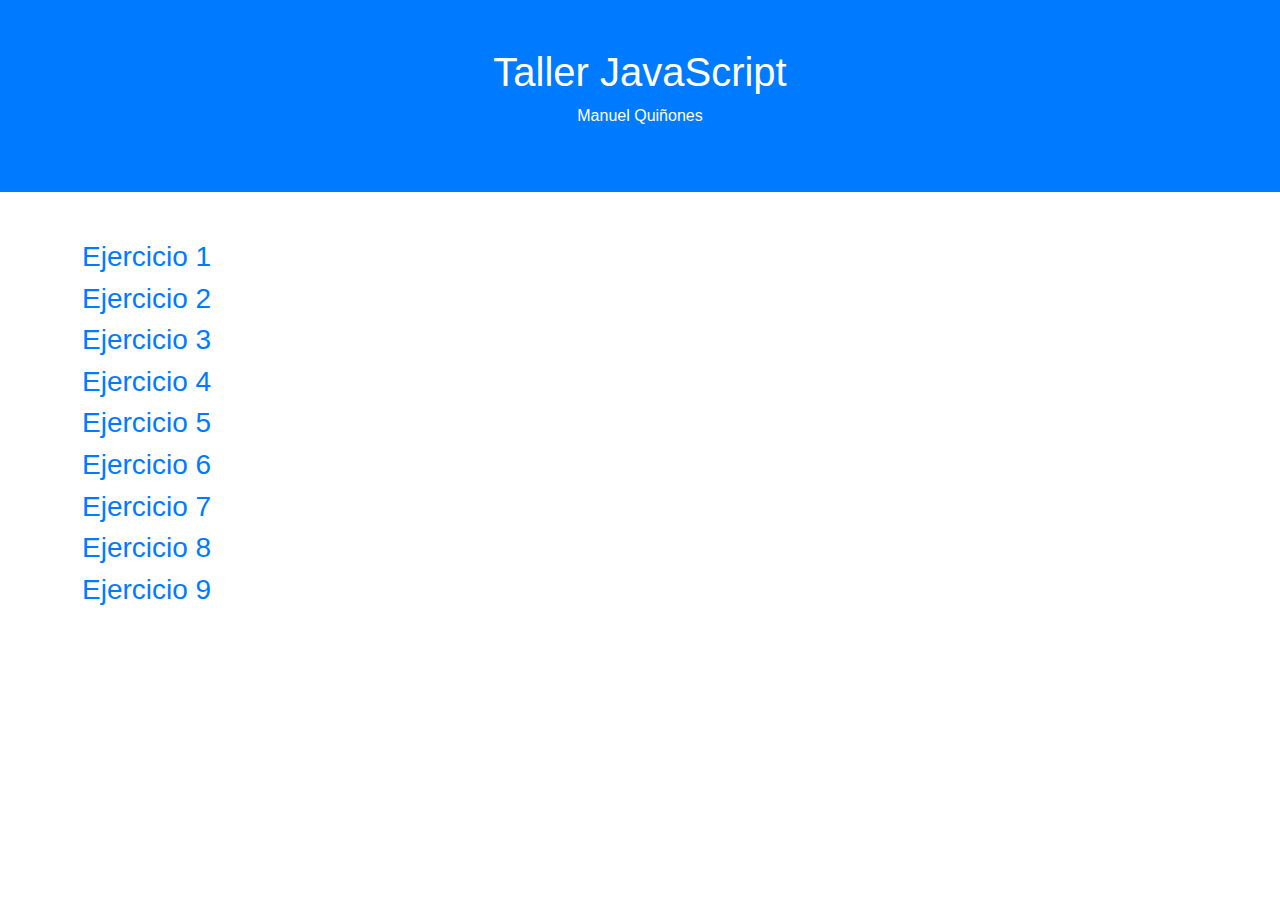
<file: index.html>
<!DOCTYPE html>
<html lang="en">

<head>
    <meta charset="UTF-8">
    <meta http-equiv="X-UA-Compatible" content="IE=edge">
    <meta name="viewport" content="width=device-width, initial-scale=1.0">
    <link href="https://cdn.jsdelivr.net/npm/bootstrap@5.1.3/dist/css/bootstrap.min.css" rel="stylesheet">
    <script src="https://cdn.jsdelivr.net/npm/bootstrap@5.1.3/dist/js/bootstrap.bundle.min.js"></script>
    <link rel="stylesheet" href="https://cdn.jsdelivr.net/npm/bootstrap@4.6.1/dist/css/bootstrap.min.css">
    <script src="https://cdn.jsdelivr.net/npm/jquery@3.5.1/dist/jquery.slim.min.js"></script>
    <script src="https://cdn.jsdelivr.net/npm/popper.js@1.16.1/dist/umd/popper.min.js"></script>
    <script src="https://cdn.jsdelivr.net/npm/bootstrap@4.6.1/dist/js/bootstrap.bundle.min.js"></script>
    <link rel="stylesheet" href="./css/styles.css">
    <title>Document</title>
</head>

<body>

    <div class="container-fluid p-5 bg-primary text-white text-center">
        <h1>Taller JavaScript</h1>
        <p>Manuel Quiñones </p>
    </div>

    <div class="container mt-5">
        <div class="row">
            <h3 class="text-success"><a href="./index1.html" target="blank_">Ejercicio 1</a></h3>
            <h3 class="text-success"><a href="./index2.html" target="blank_">Ejercicio 2</a></h3>
            <h3 class="text-success"><a href="./index3.html" target="blank_">Ejercicio 3</a></h3>
            <h3 class="text-success"><a href="./index4.html" target="blank_">Ejercicio 4</a></h3>
            <h3 class="text-success"><a href="./index5.html" target="blank_">Ejercicio 5</a></h3>
            <h3 class="text-success"><a href="./index6.html" target="blank_">Ejercicio 6</a></h3>
            <h3 class="text-success"><a href="./index7.html" target="blank_">Ejercicio 7</a></h3>
            <h3 class="text-success"><a href="./index8.html" target="blank_">Ejercicio 8</a></h3> 
            <h3 class="text-success"><a href="./index9.html" target="blank_">Ejercicio 9</a></h3>           
        </div>
    </div>

   
</body>

</html>
</file>
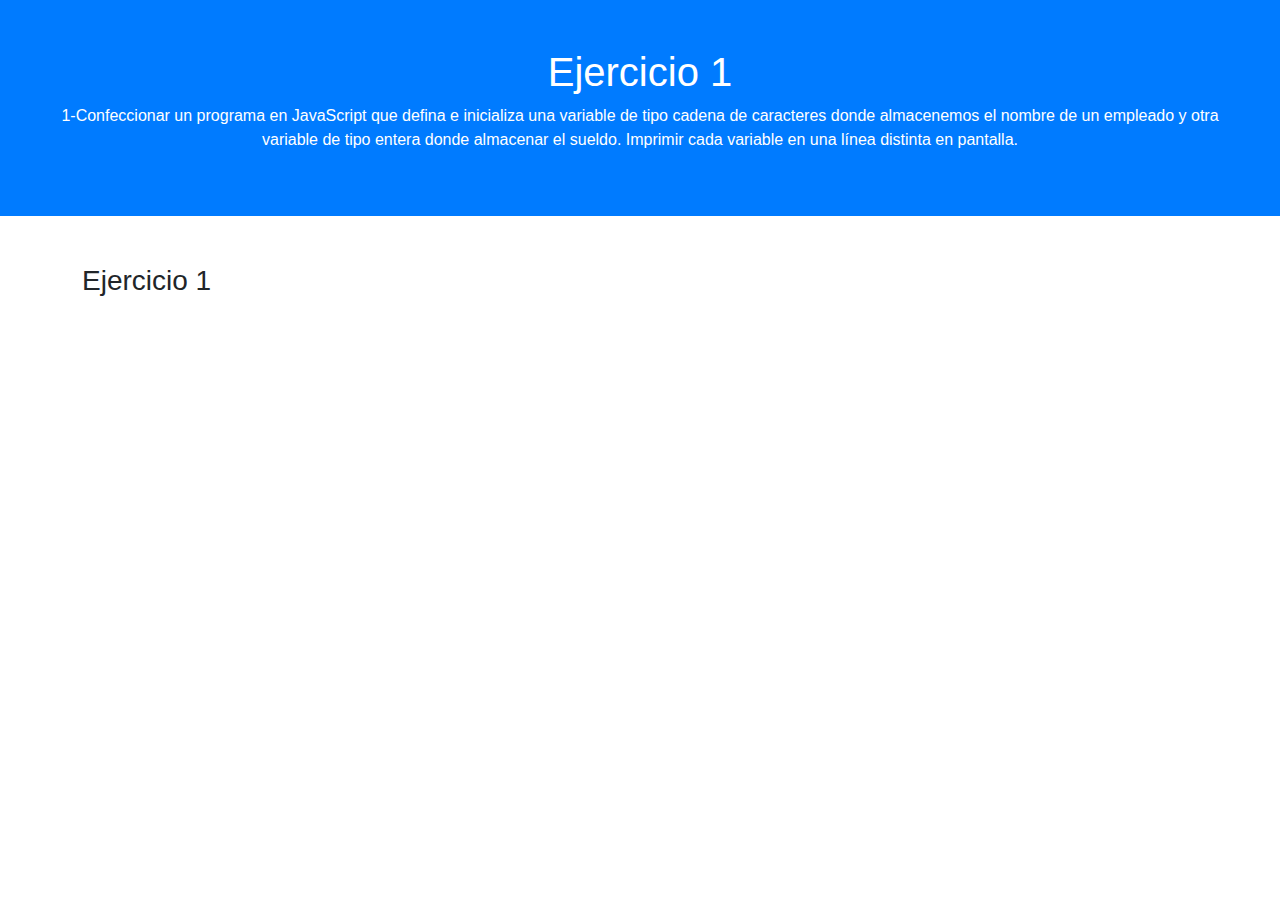
<file: index1.html>
<!DOCTYPE html>
<html lang="en">

<head>
    <meta charset="UTF-8">
    <meta http-equiv="X-UA-Compatible" content="IE=edge">
    <meta name="viewport" content="width=device-width, initial-scale=1.0">
    <link href="https://cdn.jsdelivr.net/npm/bootstrap@5.1.3/dist/css/bootstrap.min.css" rel="stylesheet">
    <script src="https://cdn.jsdelivr.net/npm/bootstrap@5.1.3/dist/js/bootstrap.bundle.min.js"></script>
    <link rel="stylesheet" href="https://cdn.jsdelivr.net/npm/bootstrap@4.6.1/dist/css/bootstrap.min.css">
    <script src="https://cdn.jsdelivr.net/npm/jquery@3.5.1/dist/jquery.slim.min.js"></script>
    <script src="https://cdn.jsdelivr.net/npm/popper.js@1.16.1/dist/umd/popper.min.js"></script>
    <script src="https://cdn.jsdelivr.net/npm/bootstrap@4.6.1/dist/js/bootstrap.bundle.min.js"></script>
    <link rel="stylesheet" href="./css/styles.css">
    <title>Document</title>
</head>

<body>

    <div class="container-fluid p-5 bg-primary text-white text-center">
        <h1>Ejercicio 1</h1>
        <p>1-Confeccionar un programa en JavaScript que defina e inicializa una variable de tipo cadena de caracteres donde almacenemos el nombre de un empleado y otra variable de tipo entera donde almacenar el sueldo. Imprimir cada variable en una línea distinta en pantalla.  </p>
    </div>

    <div class="container mt-5">
        <div class="row">
            <h3>Ejercicio 1</h3>
           


        </div>
    </div>


    <script src="./javascript/ejercicio1.js"></script>
</body>

</html>
</file>
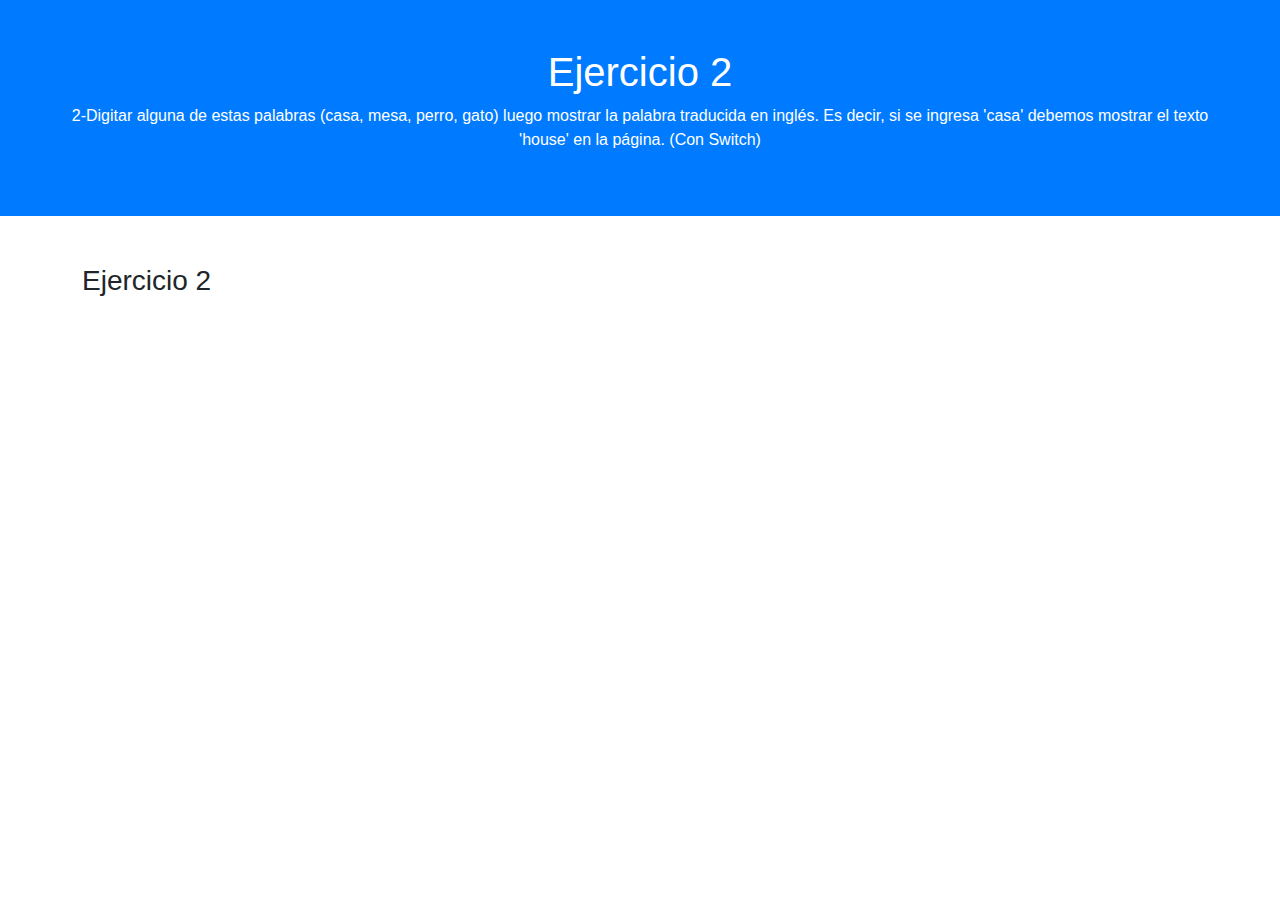
<file: index2.html>
<!DOCTYPE html>
<html lang="en">

<head>
    <meta charset="UTF-8">
    <meta http-equiv="X-UA-Compatible" content="IE=edge">
    <meta name="viewport" content="width=device-width, initial-scale=1.0">
    <link href="https://cdn.jsdelivr.net/npm/bootstrap@5.1.3/dist/css/bootstrap.min.css" rel="stylesheet">
    <script src="https://cdn.jsdelivr.net/npm/bootstrap@5.1.3/dist/js/bootstrap.bundle.min.js"></script>
    <link rel="stylesheet" href="https://cdn.jsdelivr.net/npm/bootstrap@4.6.1/dist/css/bootstrap.min.css">
    <script src="https://cdn.jsdelivr.net/npm/jquery@3.5.1/dist/jquery.slim.min.js"></script>
    <script src="https://cdn.jsdelivr.net/npm/popper.js@1.16.1/dist/umd/popper.min.js"></script>
    <script src="https://cdn.jsdelivr.net/npm/bootstrap@4.6.1/dist/js/bootstrap.bundle.min.js"></script>
    <link rel="stylesheet" href="./css/styles.css">
    <title>Document</title>
</head>

<body>

    <div class="container-fluid p-5 bg-primary text-white text-center">
        <h1>Ejercicio 2</h1>
        <p>2-Digitar alguna de estas palabras (casa, mesa, perro, gato) luego mostrar la palabra traducida en inglés. Es decir, si se ingresa 'casa' debemos mostrar el texto 'house' en la página. (Con Switch)

        </p>
    </div>

    <div class="container mt-5">
        <div class="row">
                <h3>Ejercicio 2</h3>
        </div>
    </div>


    <script src="./javascript/ejercicio2.js"></script>
</body>

</html>
</file>
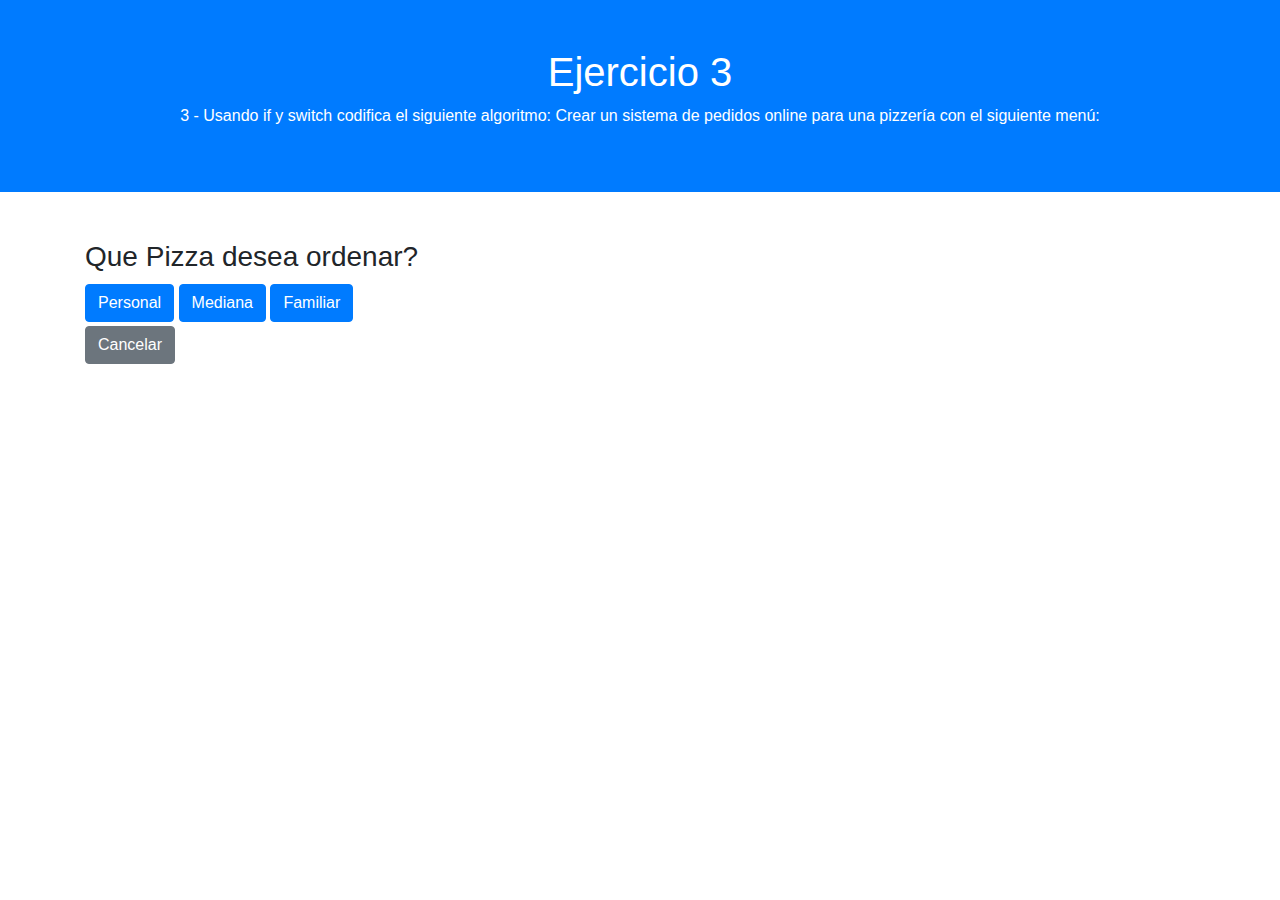
<file: index3.html>
<!DOCTYPE html>
<html lang="en">

<head>
    <meta charset="UTF-8">
    <meta http-equiv="X-UA-Compatible" content="IE=edge">
    <meta name="viewport" content="width=device-width, initial-scale=1.0">
    <link href="https://cdn.jsdelivr.net/npm/bootstrap@5.1.3/dist/css/bootstrap.min.css" rel="stylesheet">
    <script src="https://cdn.jsdelivr.net/npm/bootstrap@5.1.3/dist/js/bootstrap.bundle.min.js"></script>
    <link rel="stylesheet" href="https://cdn.jsdelivr.net/npm/bootstrap@4.6.1/dist/css/bootstrap.min.css">
    <script src="https://cdn.jsdelivr.net/npm/jquery@3.5.1/dist/jquery.slim.min.js"></script>
    <script src="https://cdn.jsdelivr.net/npm/popper.js@1.16.1/dist/umd/popper.min.js"></script>
    <script src="https://cdn.jsdelivr.net/npm/bootstrap@4.6.1/dist/js/bootstrap.bundle.min.js"></script>
    <link rel="stylesheet" href="./css/styles.css">
    <title>Document</title>
</head>

<body>

    <div class="container-fluid p-5 bg-primary text-white text-center">
        <h1>Ejercicio 3</h1>
        <p>3 - Usando if y switch codifica el siguiente algoritmo: Crear un sistema de pedidos online para una pizzería
            con el siguiente menú:</p>
    </div>

    <div class="container mt-5">
        <div class="row">

            <div class="col-sm-4">
                <div>
                    <h3>Que Pizza desea ordenar?</h3>
                    <button id="bt1" type="button" class="btn btn-primary">Personal</button>
                    <button id="bt2" type="button" class="btn btn-primary">Mediana</button>
                    <button id="bt3" type="button" class="btn btn-primary">Familiar</button>
                    <button id="cancel0" type="button" class="btn btn-secondary">Cancelar</button>
                </div>
            </div>

            <div class="col-sm-4">
                <div id="div1" class="hide-element">
                    <h3>Pizza Personal</h3>
                    <button id="bt11" type="button" class="btn btn-primary">Pollo y Champiñones</button>
                    <button id="bt12" type="button" class="btn btn-primary">Hawaiana</button>
                    <button id="bt13" type="button" class="btn btn-primary">Carnes</button>
                </div>

                <div id="div2" class="hide-element">
                    <h3>Pizza Mediana</h3>
                    <button id="bt21" type="button" class="btn btn-primary">Mexicana</button>
                    <button id="bt22" type="button" class="btn btn-primary">Criolla</button>
                </div>

                <div id="div3" class="hide-element">
                    <h3>Pizza Familiar</h3>
                    <button id="bt31" type="button" class="btn btn-primary">Vegetariana</button>
                    <button id="bt32" type="button" class="btn btn-primary">Carne y Pollo</button>
                </div>

                <div id="div13" class="hide-element">
                    <button id="cancel1" type="button" class="btn btn-secondary">Cancelar</button>
                    <button id="acep1" type="button" class="btn btn-danger">Aceptar</button>

                </div>
            </div>

            <div class="col-sm-4">

                <div id="div4" class="hide-element">
                    <h3>Pollo y Champiñones</h3>
                    <button id="bt41" type="button" class="btn btn-primary">Con queso</button>
                    <button id="bt42" type="button" class="btn btn-primary">Sin queso</button>
                    <div id="div41" class="hide-element">
                        <button id="bt421" type="button" class="btn btn-success">Con salsa</button>
                        <button id="bt422" type="button" class="btn btn-success">Con Borde de Bocadillo</button>
                    </div>
                </div>

                <div id="div5" class="hide-element">
                    <h3>Hawaiana</h3>
                    <button id="bt51" type="button" class="btn btn-primary">Sin piña</button>
                    <button id="bt52" type="button" class="btn btn-primary">Sin jamon</button>
                    <div id="div51" class="hide-element">
                        <button id="bt521" type="button" class="btn btn-success">Con salami</button>
                    </div>
                </div>

                <div id="div6" class="hide-element">
                    <h3>Carnes</h3>
                    <button id="bt61" type="button" class="btn btn-primary">Sin salami</button>
                    <div id="div61" class="hide-element">
                        <button id="bt611" type="button" class="btn btn-success">Con cabano</button>
                    </div>
                    <button id="bt62" type="button" class="btn btn-primary">Con queso</button>
                </div>

                <div id="div7" class="hide-element">
                    <h3>Mexicana</h3>
                    <button id="bt71" type="button" class="btn btn-primary">Con nachos</button>
                    <button id="bt72" type="button" class="btn btn-primary">Sin nachos</button>
                    <div id="div71" class="hide-element">
                        <button id="bt711" type="button" class="btn btn-success">Extra guacamole</button>
                    </div>
                </div>

                <div id="div8" class="hide-element">
                    <h3>Criolla</h3>
                    <button id="bt81" type="button" class="btn btn-primary">Con maíz</button>
                    <button id="bt82" type="button" class="btn btn-primary">Sin maíz</button>
                    <div id="div81" class="hide-element">
                        <button id="bt811" type="button" class="btn btn-success">Extra carne molida</button>
                        <button id="bt812" type="button" class="btn btn-success">Con queso</button>
                    </div>
                </div>

                <div id="div9" class="hide-element">
                    <h3>Vegetariana</h3>
                    <button id="bt91" type="button" class="btn btn-primary">Sin queso</button>
                    <button id="bt92" type="button" class="btn btn-primary">Con queso</button>
                </div>

                <div id="div10" class="hide-element">
                    <h3>Carne y Pollo</h3>
                    <button id="bt101" type="button" class="btn btn-primary">Adición de salchicha</button>
                    <button id="bt102" type="button" class="btn btn-primary">Adición de champiñones</button>

                </div>
                <div id="div410" class="hide-element">
                    <button id="cancel2" type="button" class="btn btn-secondary">Cancelar</button>
                    <button id="acep2" type="button" class="btn btn-danger">Aceptar</button>

                </div>
            </div>
        </div>

        <div class="row">
            <h3 id="info" class="text-primary"></h3>
        </div>
    </div>


    <script src="./javascript/ejercicio3.js"></script>
</body>

</html>
</file>
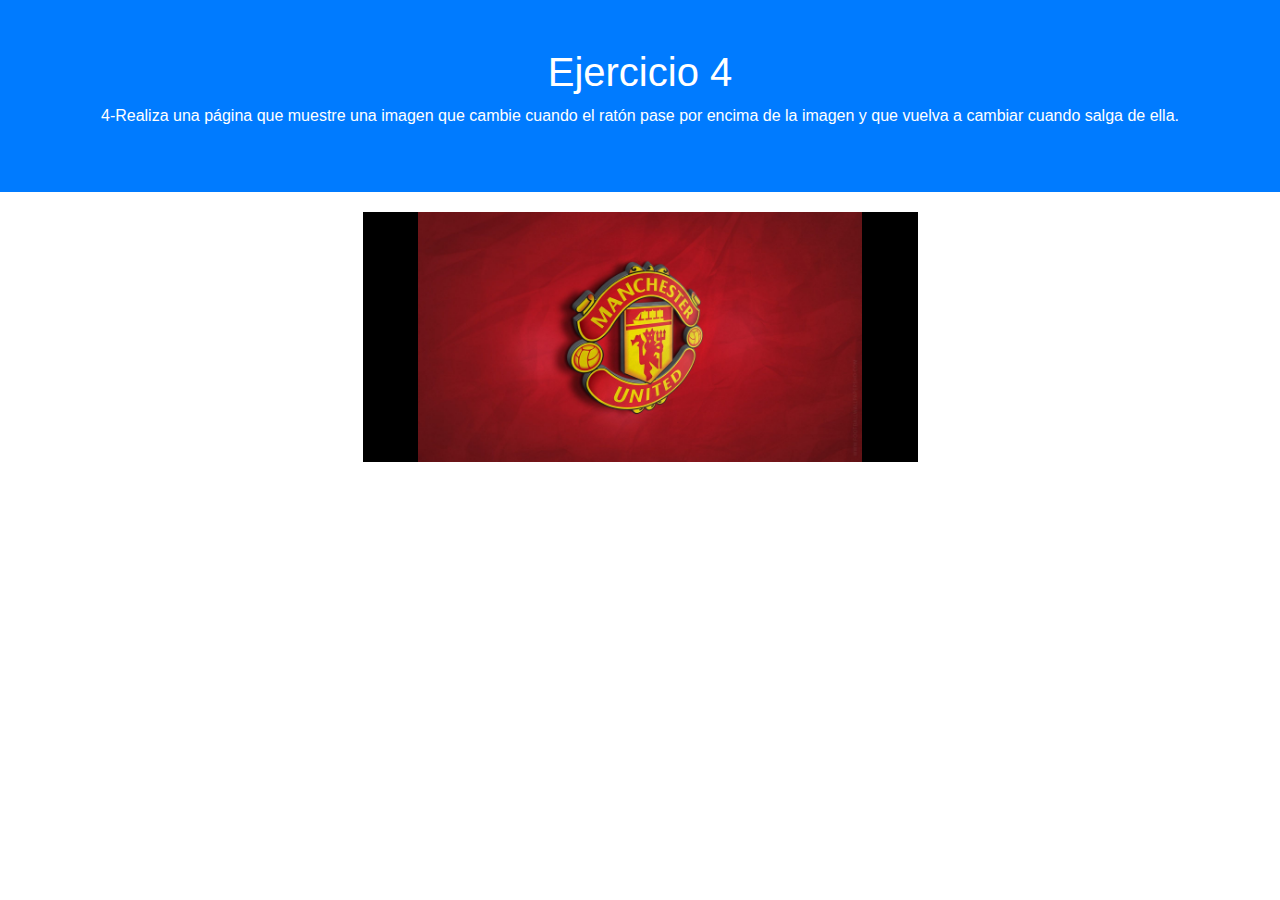
<file: index4.html>
<!DOCTYPE html>
<html lang="en">

<head>
    <meta charset="UTF-8">
    <meta http-equiv="X-UA-Compatible" content="IE=edge">
    <meta name="viewport" content="width=device-width, initial-scale=1.0">
    <link href="https://cdn.jsdelivr.net/npm/bootstrap@5.1.3/dist/css/bootstrap.min.css" rel="stylesheet">
    <script src="https://cdn.jsdelivr.net/npm/bootstrap@5.1.3/dist/js/bootstrap.bundle.min.js"></script>
    <link rel="stylesheet" href="https://cdn.jsdelivr.net/npm/bootstrap@4.6.1/dist/css/bootstrap.min.css">
    <script src="https://cdn.jsdelivr.net/npm/jquery@3.5.1/dist/jquery.slim.min.js"></script>
    <script src="https://cdn.jsdelivr.net/npm/popper.js@1.16.1/dist/umd/popper.min.js"></script>
    <script src="https://cdn.jsdelivr.net/npm/bootstrap@4.6.1/dist/js/bootstrap.bundle.min.js"></script>
    <link rel="stylesheet" href="./css/styles.css">
    <title>Document</title>
</head>

<body>

    <div class="container-fluid p-5 bg-primary text-white text-center">
        <h1>Ejercicio 4</h1>
        <p>4-Realiza una página que muestre una imagen que cambie cuando el ratón pase por encima de la imagen y que vuelva a cambiar cuando salga de ella.
        </p>
    </div>

    <div class="container div-change">
       <figure id="fig" class="figure-change">
           <img id="img"  class = "img-change" src="./images/WallpaperDog-1.jpg" alt="image1" srcset="">
       </figure>
    </div>


<script src="./javascript/ejercicio4.js"></script>
</body>

</html>
</file>
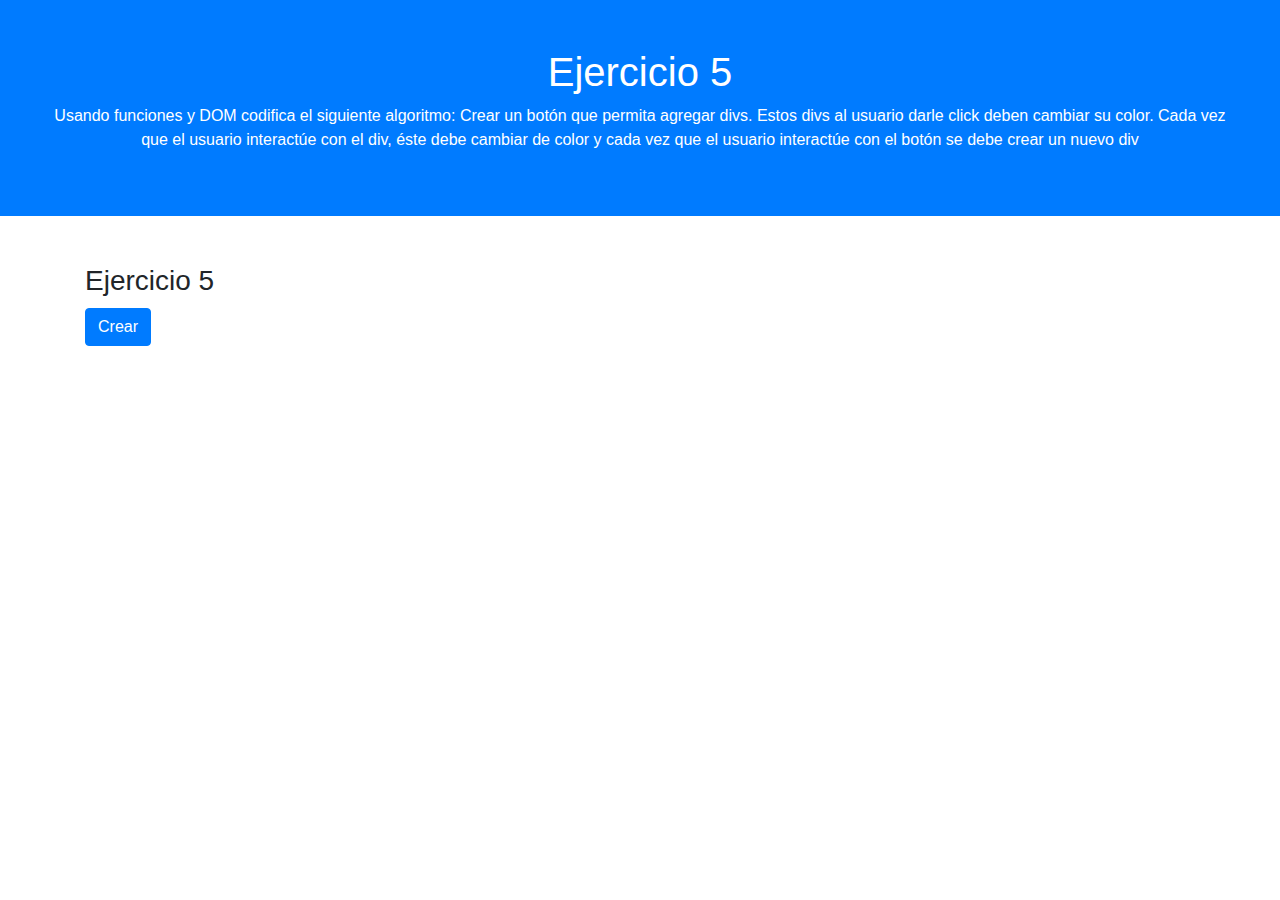
<file: index5.html>
<!DOCTYPE html>
<html lang="en">

<head>
    <meta charset="UTF-8">
    <meta http-equiv="X-UA-Compatible" content="IE=edge">
    <meta name="viewport" content="width=device-width, initial-scale=1.0">
    <link href="https://cdn.jsdelivr.net/npm/bootstrap@5.1.3/dist/css/bootstrap.min.css" rel="stylesheet">
    <script src="https://cdn.jsdelivr.net/npm/bootstrap@5.1.3/dist/js/bootstrap.bundle.min.js"></script>
    <link rel="stylesheet" href="https://cdn.jsdelivr.net/npm/bootstrap@4.6.1/dist/css/bootstrap.min.css">
    <script src="https://cdn.jsdelivr.net/npm/jquery@3.5.1/dist/jquery.slim.min.js"></script>
    <script src="https://cdn.jsdelivr.net/npm/popper.js@1.16.1/dist/umd/popper.min.js"></script>
    <script src="https://cdn.jsdelivr.net/npm/bootstrap@4.6.1/dist/js/bootstrap.bundle.min.js"></script>
    <link rel="stylesheet" href="./css/styles.css">
    <title>Document</title>
</head>

<body>

    <div class="container-fluid p-5 bg-primary text-white text-center">
        <h1>Ejercicio 5</h1>
        <p>Usando funciones y DOM codifica el siguiente algoritmo: Crear un botón que permita agregar divs. Estos divs
            al usuario darle click deben cambiar su color. Cada vez que el usuario interactúe con el div, éste debe
            cambiar de color y cada vez que el usuario interactúe con el botón se debe crear un nuevo div
        </p>
    </div>

    <div class="container mt-5">
        <div class="row">

            <div class="col-sm-4">
                <h3>Ejercicio 5</h3>
                <button id="btnc" type="button" class="btn btn-primary">Crear</button>
            </div>

            <div id="cnt" class="col-sm-4">
                <!-- <div class="div-size"></div> -->
            </div>

            <div class="col-sm-4">

            </div>



        </div>
    </div>


    <script src="./javascript/ejercicio5.js"></script>
</body>

</html>
</file>
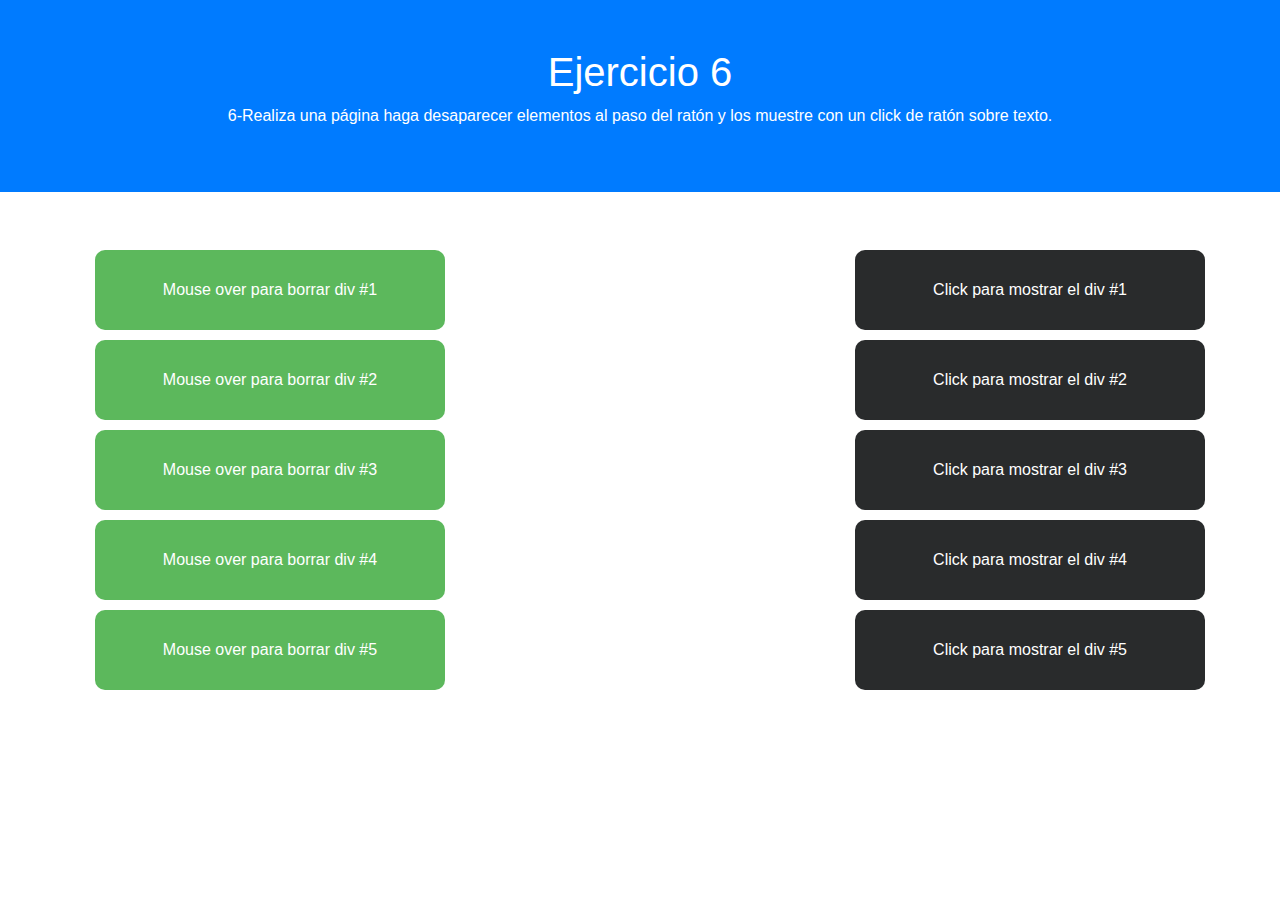
<file: index6.html>
<!DOCTYPE html>
<html lang="en">

<head>
    <meta charset="UTF-8">
    <meta http-equiv="X-UA-Compatible" content="IE=edge">
    <meta name="viewport" content="width=device-width, initial-scale=1.0">
    <link href="https://cdn.jsdelivr.net/npm/bootstrap@5.1.3/dist/css/bootstrap.min.css" rel="stylesheet">
    <script src="https://cdn.jsdelivr.net/npm/bootstrap@5.1.3/dist/js/bootstrap.bundle.min.js"></script>
    <link rel="stylesheet" href="https://cdn.jsdelivr.net/npm/bootstrap@4.6.1/dist/css/bootstrap.min.css">
    <script src="https://cdn.jsdelivr.net/npm/jquery@3.5.1/dist/jquery.slim.min.js"></script>
    <script src="https://cdn.jsdelivr.net/npm/popper.js@1.16.1/dist/umd/popper.min.js"></script>
    <script src="https://cdn.jsdelivr.net/npm/bootstrap@4.6.1/dist/js/bootstrap.bundle.min.js"></script>
    <link rel="stylesheet" href="./css/styles.css">
    <title>Document</title>
</head>

<body>

    <div class="container-fluid p-5 bg-primary text-white text-center">
        <h1>Ejercicio 6</h1>
        <p>6-Realiza una página haga desaparecer elementos al paso del ratón y los muestre con un click de ratón sobre texto.

        </p>
    </div>

    <div class="container mt-5">
        <div class="row">
            <div id="cnt1" class="col-sm-4"></div>
             <div class="col-sm-4"></div>
            <div id="cnt" class="col-sm-4"></div>   
        </div>
    </div>
     <script src="./javascript/ejercicio6.js"></script>
</body>

</html>
</file>
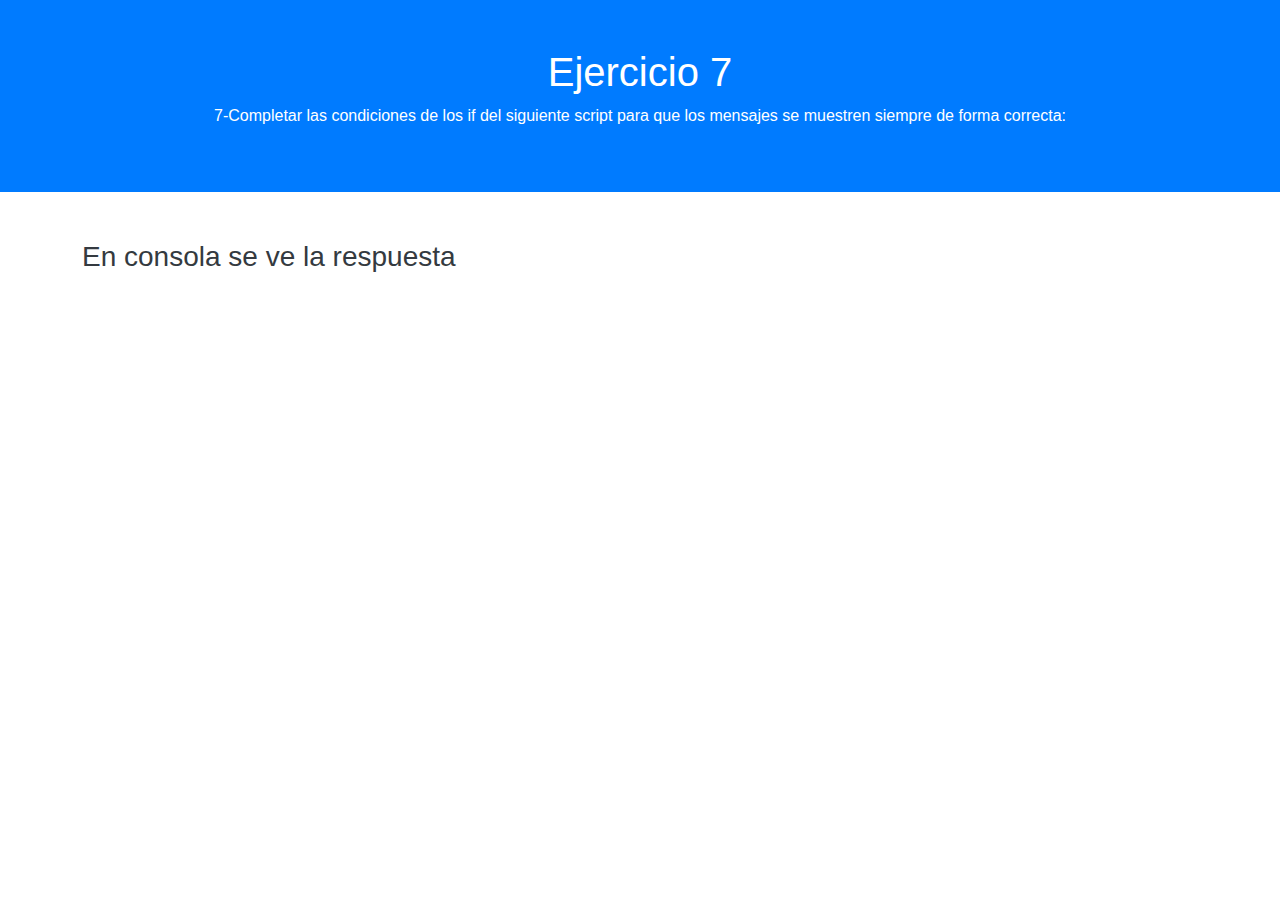
<file: index7.html>
<!DOCTYPE html>
<html lang="en">

<head>
    <meta charset="UTF-8">
    <meta http-equiv="X-UA-Compatible" content="IE=edge">
    <meta name="viewport" content="width=device-width, initial-scale=1.0">
    <link href="https://cdn.jsdelivr.net/npm/bootstrap@5.1.3/dist/css/bootstrap.min.css" rel="stylesheet">
    <script src="https://cdn.jsdelivr.net/npm/bootstrap@5.1.3/dist/js/bootstrap.bundle.min.js"></script>
    <link rel="stylesheet" href="https://cdn.jsdelivr.net/npm/bootstrap@4.6.1/dist/css/bootstrap.min.css">
    <script src="https://cdn.jsdelivr.net/npm/jquery@3.5.1/dist/jquery.slim.min.js"></script>
    <script src="https://cdn.jsdelivr.net/npm/popper.js@1.16.1/dist/umd/popper.min.js"></script>
    <script src="https://cdn.jsdelivr.net/npm/bootstrap@4.6.1/dist/js/bootstrap.bundle.min.js"></script>
    <link rel="stylesheet" href="./css/styles.css">
    <title>Document</title>
</head>

<body>

    <div class="container-fluid p-5 bg-primary text-white text-center">
        <h1>Ejercicio 7</h1>
        <p>7-Completar las condiciones de los if del siguiente script para que los mensajes se muestren siempre de forma
            correcta: </p>
    </div>

    <div class="container mt-5">
        <div class="row">
            <h3 class="text-dark">En consola se ve la respuesta</h3>
        </div>
    </div>
    <script src="./javascript/ejercicio7.js"></script>
</body>

</html>
</file>
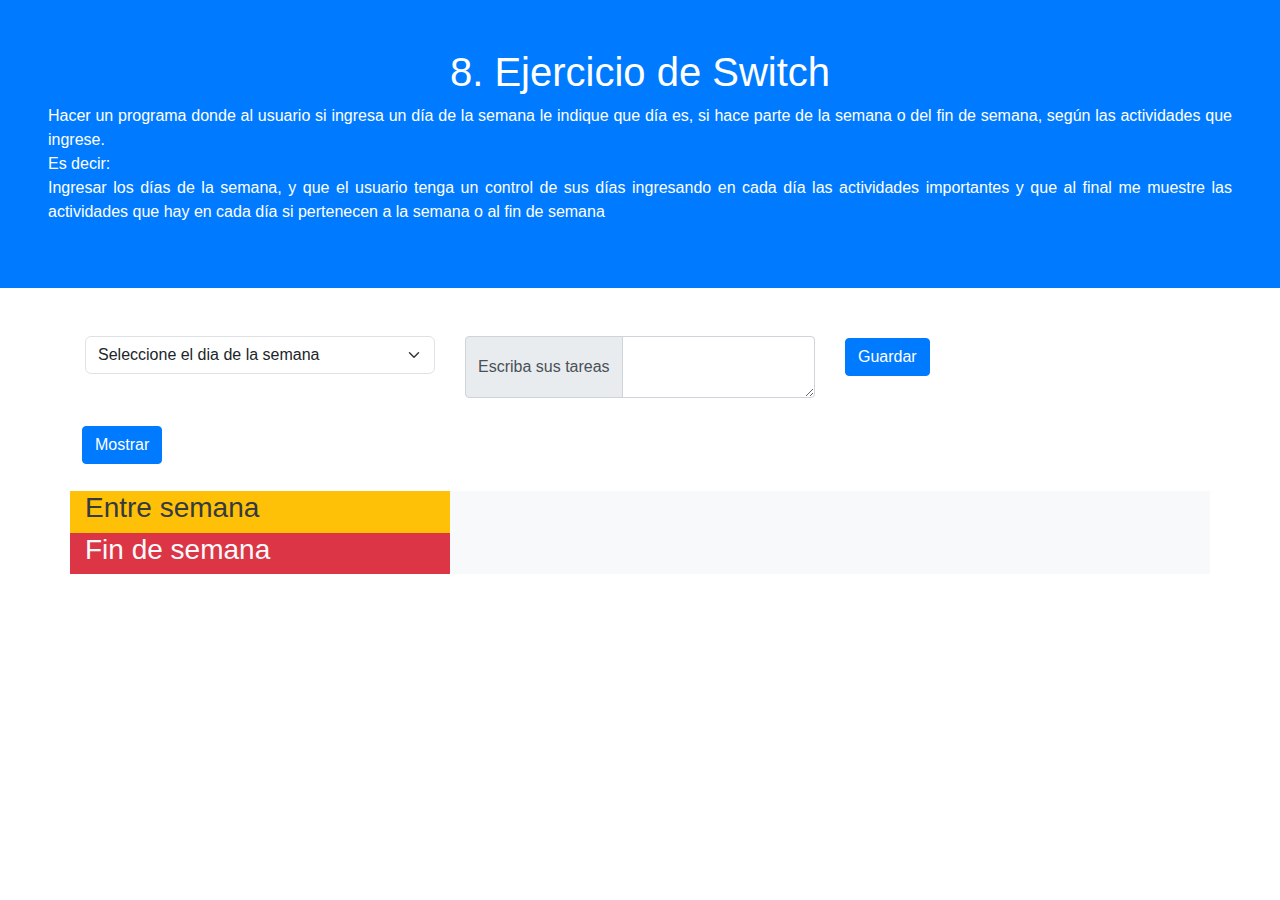
<file: index8.html>
<!DOCTYPE html>
<html lang="en">

<head>
    <meta charset="UTF-8">
    <meta http-equiv="X-UA-Compatible" content="IE=edge">
    <meta name="viewport" content="width=device-width, initial-scale=1.0">
    <link href="https://cdn.jsdelivr.net/npm/bootstrap@5.1.3/dist/css/bootstrap.min.css" rel="stylesheet">
    <script src="https://cdn.jsdelivr.net/npm/bootstrap@5.1.3/dist/js/bootstrap.bundle.min.js"></script>
    <link rel="stylesheet" href="https://cdn.jsdelivr.net/npm/bootstrap@4.6.1/dist/css/bootstrap.min.css">
    <script src="https://cdn.jsdelivr.net/npm/jquery@3.5.1/dist/jquery.slim.min.js"></script>
    <script src="https://cdn.jsdelivr.net/npm/popper.js@1.16.1/dist/umd/popper.min.js"></script>
    <script src="https://cdn.jsdelivr.net/npm/bootstrap@4.6.1/dist/js/bootstrap.bundle.min.js"></script>
    <link rel="stylesheet" href="./css/styles.css">
    <title>Document</title>
</head>

<body>

    <div class="container-fluid p-5 bg-primary text-white text-center">
        <h1>8. Ejercicio de Switch</h1>
        <p class="p-8">Hacer un programa donde al usuario si ingresa un día de la semana le indique que día es, si hace
            parte de la semana o del fin de semana, según las actividades que ingrese. <br>
            Es decir: <br>
            Ingresar los días de la semana, y que el usuario tenga un control de sus días ingresando en cada día las
            actividades importantes y que al final me muestre las actividades que hay en cada día si pertenecen a la
            semana o al fin de semana
        </p>
    </div>

    <div class="container mt-5">
        <div class="row">
            <div class="col-sm-4">
                <select id="select" class="form-select" aria-label="Default select example">
                    <option selected>Seleccione el dia de la semana</option>
                    <option value="1">Lunes</option>
                    <option value="2">Martes</option>
                    <option value="3">Miercoles</option>
                    <option value="4">Jueves</option>
                    <option value="5">Viernes</option>
                    <option value="6">Sabado</option>
                    <option value="7">Domingo</option>

                </select>
            </div>
            <div class="col-sm-4">
                <div class="input-group">
                    <span class="input-group-text">Escriba sus tareas</span>
                    <textarea id="texta" class="form-control" aria-label="With textarea"></textarea>
                </div>
            </div>
            <div class="col-sm-4">
                <button id="btgd" type="button" class="btn btn-primary">Guardar</button>
            </div>
        </div>

        <div class="row">
            <div class="space"></div>
            <div>
                <button id="btmt" type="button" class="btn btn-primary">Mostrar</button>
            </div>
            <div class="space"></div>
        </div>

        <div class="row">
            <div class="bg-warning col-sm-4">
                <h3 class="text-dark">Entre semana</h3>
            </div>           
            <div class="col-sm-8 bg-light">
                <ul id="ul1">

                </ul>
            </div>
        </div>

        <div class="row">
            <div class="bg-danger col-sm-4">
                <h3  class="text-light">Fin de semana</h3>
            </div>         
            <div class="col-sm-8 bg-light">
                <ul id="ul2">

                </ul>
            </div>
        </div>       

    </div>

    <script src="./javascript/ejercicio8.js"></script>
</body>

</html>
</file>
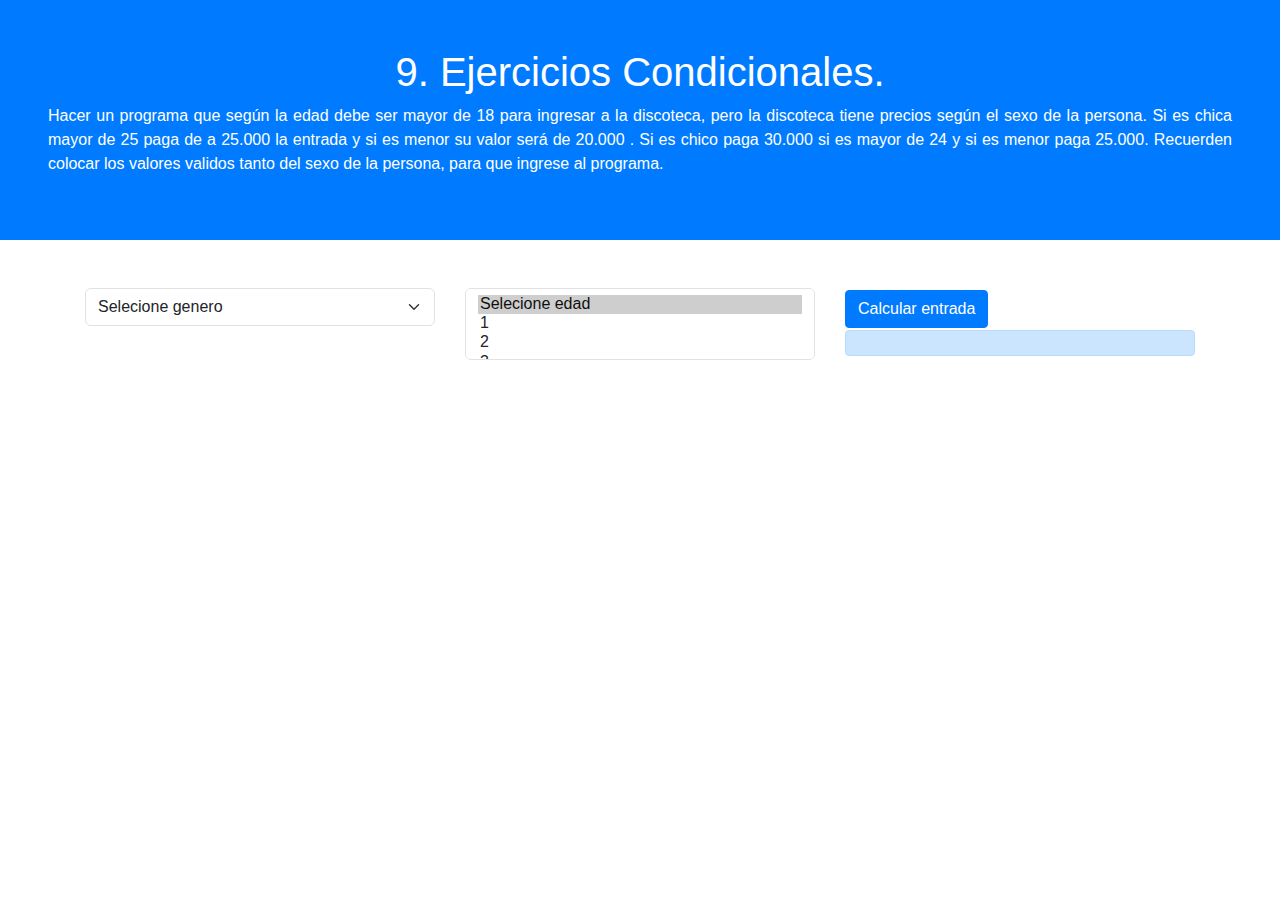
<file: index9.html>
<!DOCTYPE html>
<html lang="en">

<head>
    <meta charset="UTF-8">
    <meta http-equiv="X-UA-Compatible" content="IE=edge">
    <meta name="viewport" content="width=device-width, initial-scale=1.0">
    <link href="https://cdn.jsdelivr.net/npm/bootstrap@5.1.3/dist/css/bootstrap.min.css" rel="stylesheet">
    <script src="https://cdn.jsdelivr.net/npm/bootstrap@5.1.3/dist/js/bootstrap.bundle.min.js"></script>
    <link rel="stylesheet" href="https://cdn.jsdelivr.net/npm/bootstrap@4.6.1/dist/css/bootstrap.min.css">
    <script src="https://cdn.jsdelivr.net/npm/jquery@3.5.1/dist/jquery.slim.min.js"></script>
    <script src="https://cdn.jsdelivr.net/npm/popper.js@1.16.1/dist/umd/popper.min.js"></script>
    <script src="https://cdn.jsdelivr.net/npm/bootstrap@4.6.1/dist/js/bootstrap.bundle.min.js"></script>
    <link rel="stylesheet" href="./css/styles.css">
    <title>Document</title>
</head>

<body>

    <div class="container-fluid p-5 bg-primary text-white text-center">
        <h1>9. Ejercicios Condicionales.</h1>
        <p class="p-8">
            Hacer un programa que según la edad debe ser mayor de 18 para ingresar a la discoteca, pero la discoteca
            tiene precios según el sexo de la persona. Si es chica mayor de 25 paga de a 25.000 la entrada y si es menor
            su valor será de 20.000 . Si es chico paga 30.000 si es mayor de 24 y si es menor paga 25.000. Recuerden
            colocar los valores validos tanto del sexo de la persona, para que ingrese al programa. <br>
        </p>
    </div>
    <div class="container mt-5">
        <div class="row">
            <div class="col-sm-4">
                <select id="selg" class="form-select" aria-label="Default select example">
                    <option selected>Selecione genero</option>
                    <option value="1">Hombre</option>
                    <option value="2">Mujer</option>
                </select>
            </div>
            <div class="col-sm-4">
                <select id="seld" class="form-select" size="3" aria-label="size 3 select example">
                    <option selected>Selecione edad</option>
                </select>
            </div>
            <div class="col-sm-4">
                <button id="btn" type="button" class="btn btn-primary">Calcular entrada</button>
                <div id="mesg" class="alert alert-primary" role="alert">

                </div>
            </div>
        </div>
    </div>
    <script src="./javascript/ejercicio9.js"></script>

</body>

</html>
</file>
<file: css/styles.css>
.dropdown-submenu {
    position: relative;
  }
  
  .dropdown-submenu .dropdown-menu {
    top: 0;
    left: 100%;
    margin-top: -1px;
  }

  .hide-element{
    display: none;
  }
  .show-element{
      display: block;
  }
  button {
      margin: 2px 0px;
  } 

.div-change{
    display: flex;
    justify-content: center;
    align-items: center;
    flex-direction: row;
}

.img-change{
      width: 80%;
      height: auto;
}

.figure-change{
    width: 50%;
    background-color: black;
    margin: 20px 0%;
    display: flex;
    justify-content: center;
    align-items: center;
    flex-direction: row;
}

.div-size-drk{
  width: 100%;
  height: 80px;
  margin: 10px 10px;
  border-radius: 10px;
  background-color: #292b2c ;
  color: white;
  text-align: center;
  display: flex;
  justify-content: center;
  align-items: center;
  flex-direction: column;  
}

.div-size-scc{
  width: 100%;
  height: 80px;
  margin: 10px 10px;
  border-radius: 10px;
  background-color:#5cb85c  ;
  color: white;
  text-align: center;
  display: flex;
  justify-content: center;
  align-items: center;
  flex-direction: column;  
}
a{
  text-decoration: none;
}
.p-8{
  text-align: justify;
}
.space{
  margin: 1vw 0;
}
</file>
